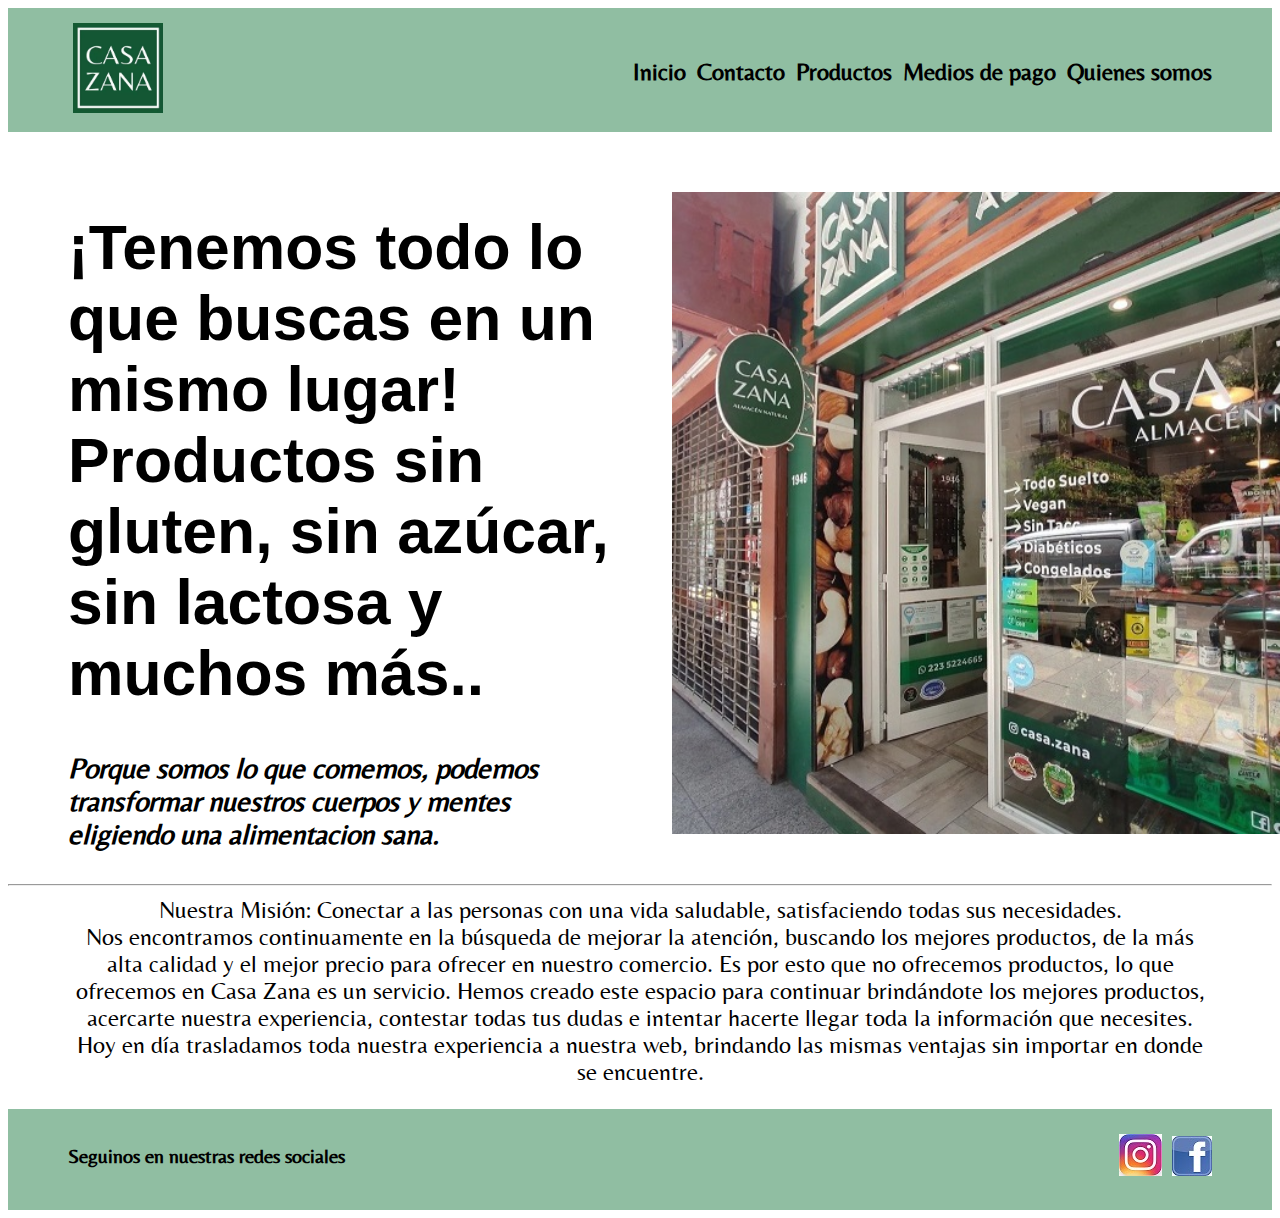
<file: index.html>
<!DOCTYPE html>
<html lang="en">
<head>
    <meta charset="UTF-8">
    <meta http-equiv="X-UA-Compatible" content="IE=edge">
    <meta name="viewport" content="width=device-width, initial-scale=1.0">
    <!--CSS-->
    <link rel="stylesheet" href="css/style.css">
    <!--FUENTE-->
    <link rel="preconnect" href="https://fonts.googleapis.com">
    <link rel="preconnect" href="https://fonts.gstatic.com" crossorigin>
    <link href="https://fonts.googleapis.com/css2?family=Belleza&display=swap" rel="stylesheet">
    <title>Casa Zana</title>

        
</head>

 <body>
    <header class="header">  <!-- SECCION 1: NAV LOGO Y LINKS-->
   
    <div><a href="index.html">
        <img src="images/LogoCasaZana.jpg" alt="Logo Casa Zana" class="LogoCasaZana">
    </a>
    </div>
    <div class="navegacionPrincipal">
        <nav>
        <a href="index.html">Inicio</a>

        <a href="contacto.html">Contacto</a>

        <a href="productos.html">Productos</a>

        <a href="MediosDePago.html">Medios de pago</a>

        <a href="QuienesSomos.html">Quienes somos</a>
    </nav>  
</div>
    </header>
    
   <section>

   <div class="textosInicio"> <!-- SECCION 2: TITULO, SUBTITULO, PARRAFO E IMAGEN-->
        <h1> 
            ¡Tenemos todo lo que buscas en un mismo lugar!</br>Productos sin gluten, sin azúcar, sin lactosa y muchos más..
        </h1>
        <h2> Porque somos lo que comemos, podemos transformar nuestros cuerpos y mentes eligiendo una alimentacion sana. </h2>
    </div>
   <div class="ImagenLocal">
    <img src="images/LocalCasaZana.jpg" alt="Local Casa Zana">
   </div>
  
   </section>
   <hr>
   <section>
    <div>
        <p> 
            Nuestra Misión: Conectar a las personas con una vida saludable, satisfaciendo todas sus necesidades.</br>
            Nos encontramos continuamente en la búsqueda de mejorar la atención, buscando los mejores productos, de la más alta calidad y el mejor precio para ofrecer en nuestro comercio.
            Es por esto que no ofrecemos productos, lo que ofrecemos en Casa Zana es un servicio. Hemos creado este espacio para continuar brindándote los mejores productos, acercarte nuestra experiencia, contestar todas tus dudas e intentar hacerte llegar toda la información que necesites. Hoy en día trasladamos toda nuestra experiencia a nuestra web, brindando las mismas ventajas sin importar en donde se encuentre.</p>
        </p>
    </div>
    
   </section>
   
   <footer class="footer"> <!-- SECCION 3: REDES SOCIALES-->
    <div>
        <p class="Redes">Seguinos en nuestras redes sociales</p></br>
    </div>
        <div class="Iconos">
            <a href="https://www.instagram.com/casa.zana/" alt="Instagram"> <img src="images/InstagramLogo.jpg" alt="Instagram"> </a>
            <a href="https://www.facebook.com/casazanaweb/"> <img src="images/FacebookLogo.jpg" alt="Facebook"></a>

    </div>
    

   </footer>
</body>

</html>
</file>
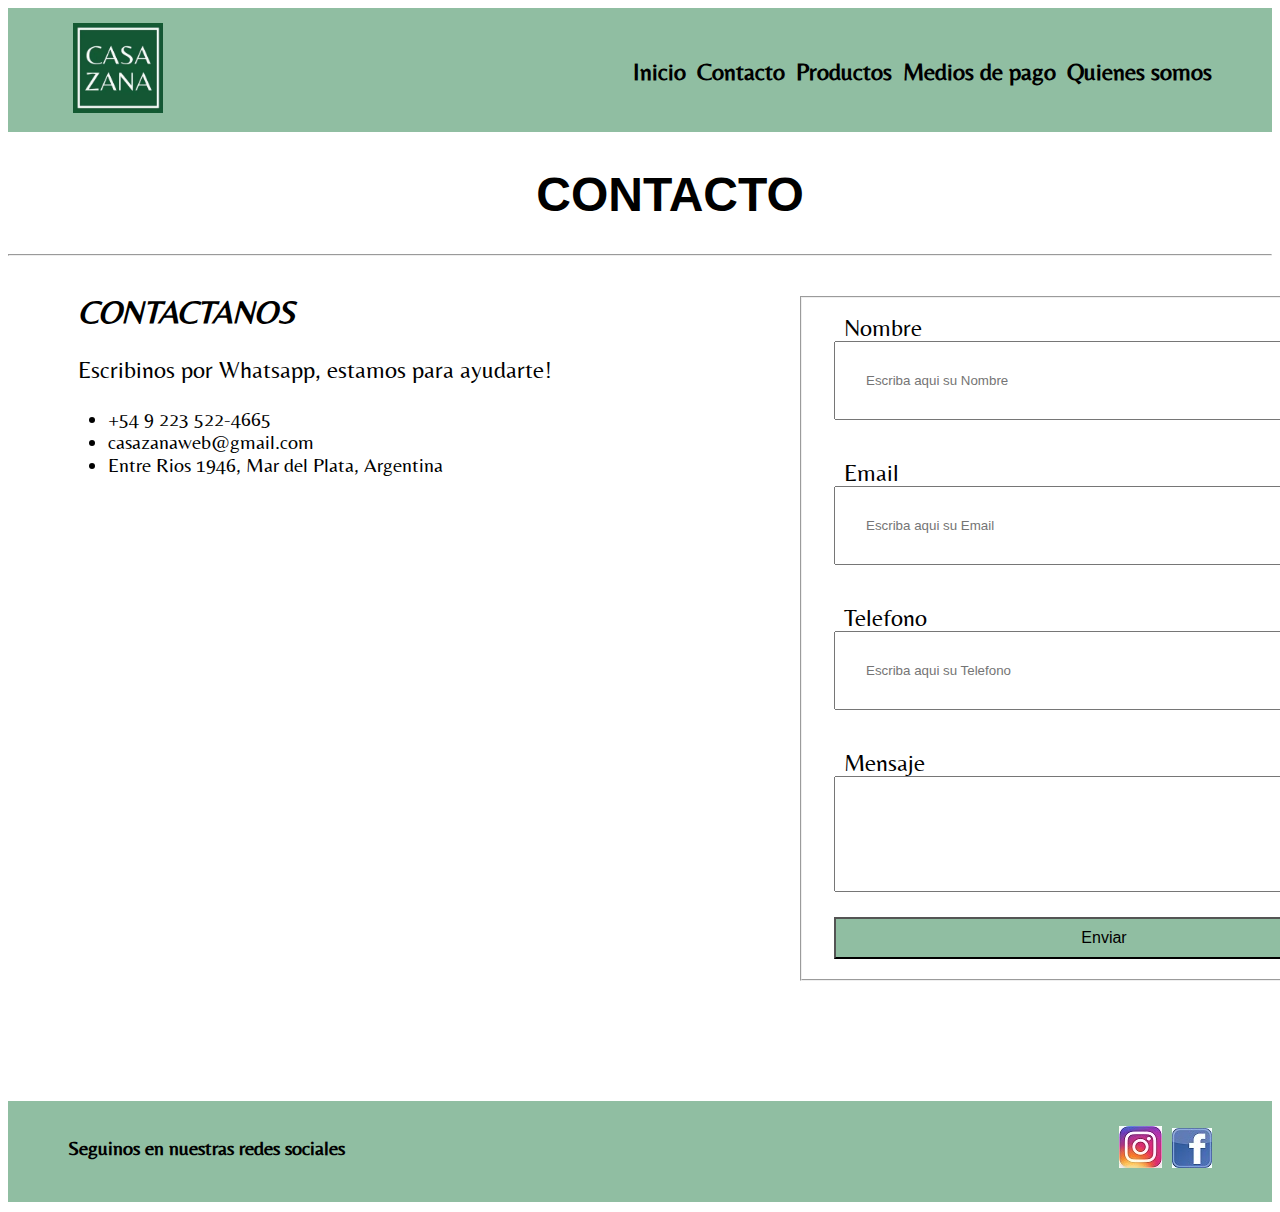
<file: contacto.html>
<!DOCTYPE html>
<html lang="en">
<head>
    <meta charset="UTF-8">
    <meta http-equiv="X-UA-Compatible" content="IE=edge">
    <meta name="viewport" content="width=device-width, initial-scale=1.0">
    <!--CSS-->
    <link rel="stylesheet" href="css/style.css">
    <!--FUENTE-->
    <link rel="preconnect" href="https://fonts.googleapis.com">
    <link rel="preconnect" href="https://fonts.gstatic.com" crossorigin>
    <link href="https://fonts.googleapis.com/css2?family=Belleza&display=swap" rel="stylesheet">
    <title>Casa Zana</title>
</head>

<body>
   <header class="header">  <!-- SECCION 1: NAV LOGO Y LINKS-->
  
   <div><a href="index.html">
       <img src="images/LogoCasaZana.jpg" alt="Logo Casa Zana" class="LogoCasaZana">
   </a>
   </div>
   <div class="navegacionPrincipal">
       <nav>
       <a href="index.html">Inicio</a>

       <a href="contacto.html">Contacto</a>

       <a href="productos.html">Productos</a>

       <a href="MediosDePago.html">Medios de pago</a>

       <a href="QuienesSomos.html">Quienes somos</a>
   </nav>  
</div>
   </header>

    <body>
        <h1 id="NombrePaginas">CONTACTO</h1>
        <hr> 
<section>
    <div id="listaContacto">
        <h2 id="contactanos">CONTACTANOS</h2>
        <p id="parrafo">Escribinos por Whatsapp, estamos para ayudarte!</p>
        <ul>
            <li>+54 9 223 522-4665</li>
            <li>casazanaweb@gmail.com</li>
            <li>Entre Rios 1946, Mar del Plata, Argentina</li>
        </ul>
        <iframe
    src="https://www.google.com/maps/embed?pb=!1m14!1m8!1m3!1d12575.48321194409!2d-57.5444259!3d-38.0034739!3m2!1i1024!2i768!4f13.1!3m3!1m2!1s0x9584dd0cdddb9ecd%3A0x8a5bc9b844be176d!2sCASA%20ZANA%20Almacen%20Natural!5e0!3m2!1ses-419!2sar!4v1681945379677!5m2!1ses-419!2sar"
    width="600" height="450" style="border:0;" allowfullscreen="" loading="lazy"
    referrerpolicy="no-referrer-when-downgrade" id="mapa"></iframe>
    </div>

<div>
    <form action="form.php" method="POST">
        <fieldset id="contenedor">
            <p id="nombreContenedores">
                <label for="Nombre">Nombre</label></br>
        <input type="text" name="nombre" id="field" placeholder="Escriba aqui su Nombre">
            </p></br>
            <p id="nombreContenedores" >
                <label for="">Email</label></br>
        <input type="text" name="email" id="field" placeholder="Escriba aqui su Email">
            </p></br>
            <p id="nombreContenedores" >
                <label for="">Telefono</label></br>
        <input type="number" name="tel" id="field" placeholder="Escriba aqui su Telefono">
            </p></br>
            <p id="nombreContenedores" >
                <label for="Mensaje">Mensaje</label></br>
        <textarea id="textarea" ></textarea></br>
        <input type="submit" value="Enviar"id="boton" ></br>
            </p>
        
        
        
        
    </fieldset>
        </form>
    
        </div>
    </section>



    </body>
















    <footer class="footer"> <!-- SECCION 3: REDES SOCIALES-->
        <div>
            <p class="Redes">Seguinos en nuestras redes sociales</p></br>
        </div>
            <div class="Iconos">
                <a href="https://www.instagram.com/casa.zana/" alt="Instagram"> <img src="images/InstagramLogo.jpg" alt="Instagram"> </a>
                <a href="https://www.facebook.com/casazanaweb/"> <img src="images/FacebookLogo.jpg" alt="Facebook"></a>
    
        </div>
        
    
       </footer>
    </body>
    
    </html>
</file>
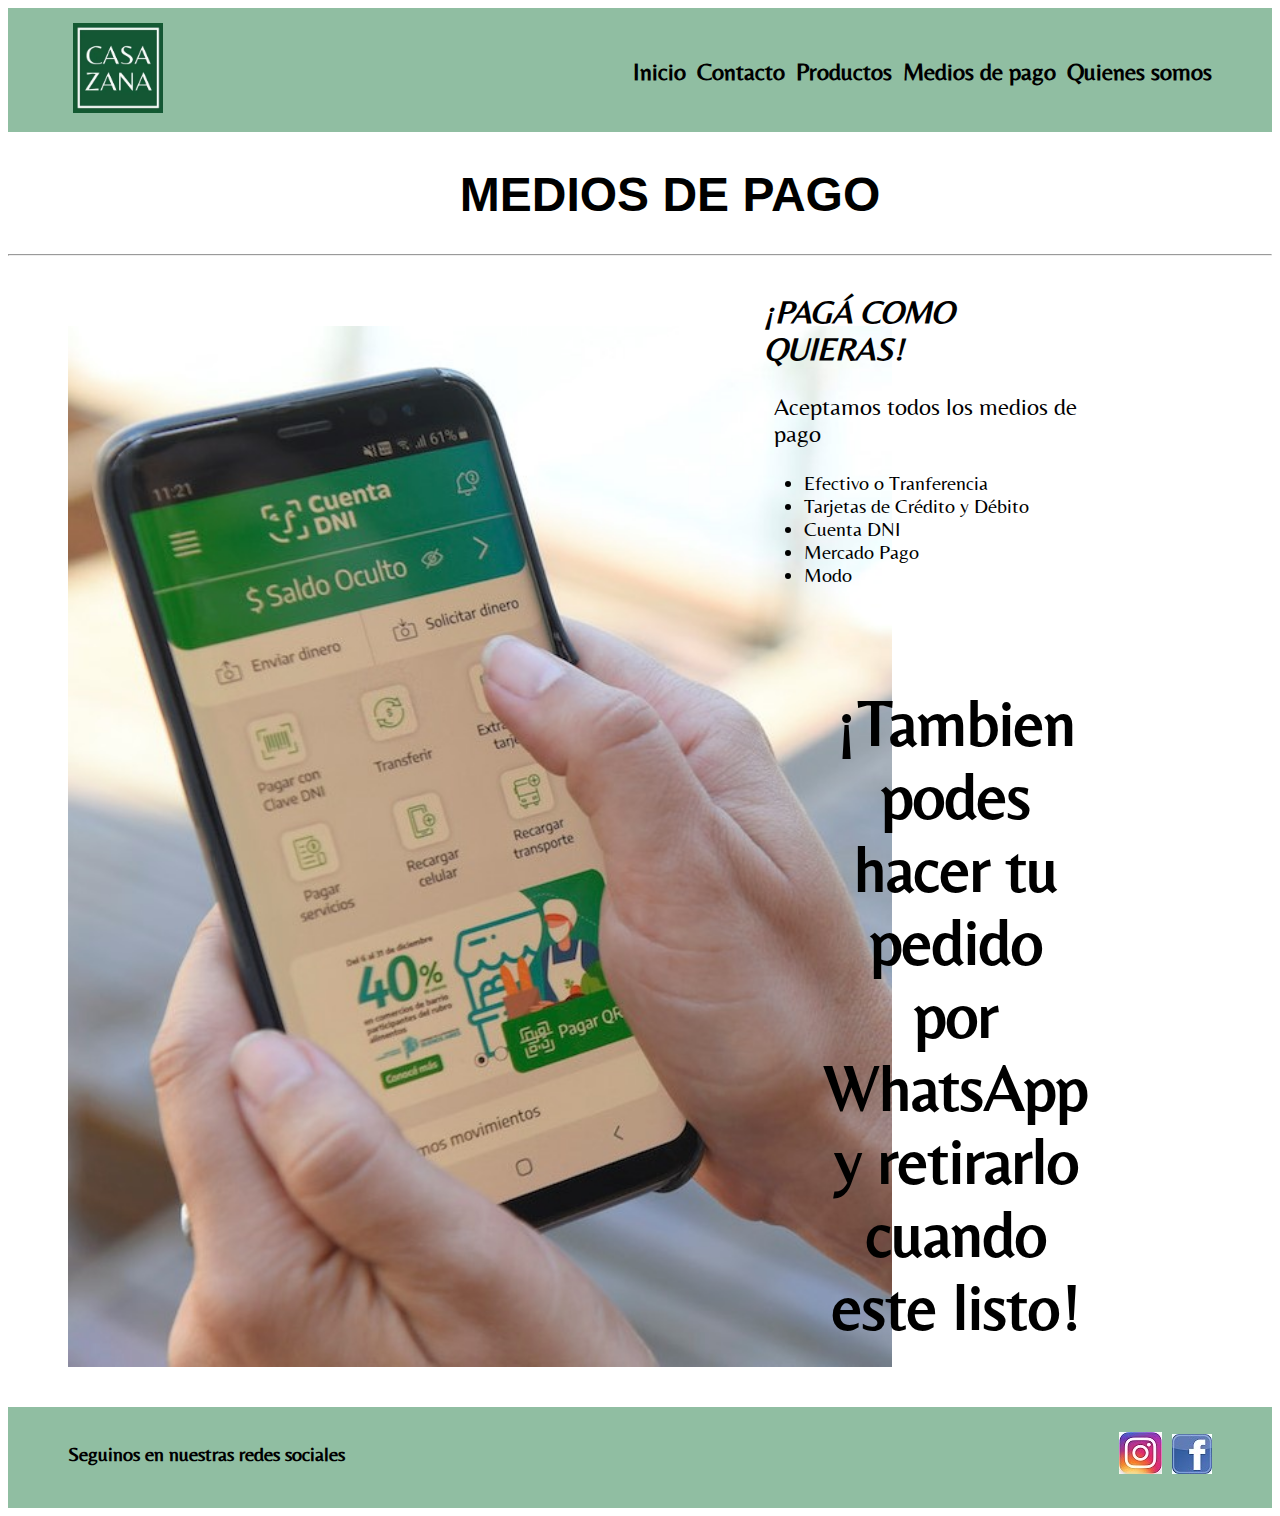
<file: MediosDePago.html>
<!DOCTYPE html>
<html lang="en">
<head>
    <meta charset="UTF-8">
    <meta http-equiv="X-UA-Compatible" content="IE=edge">
    <meta name="viewport" content="width=device-width, initial-scale=1.0">
    <!--CSS-->
    <link rel="stylesheet" href="css/style.css">
    <!--FUENTE-->
    <link rel="preconnect" href="https://fonts.googleapis.com">
    <link rel="preconnect" href="https://fonts.gstatic.com" crossorigin>
    <link href="https://fonts.googleapis.com/css2?family=Belleza&display=swap" rel="stylesheet">
    <title>Casa Zana</title>
</head>

<body>
   <header class="header">  <!-- SECCION 1: NAV LOGO Y LINKS-->
  
   <div><a href="index.html">
       <img src="images/LogoCasaZana.jpg" alt="Logo Casa Zana" class="LogoCasaZana">
   </a>
   </div>
   <div class="navegacionPrincipal">
       <nav>
       <a href="index.html">Inicio</a>

       <a href="contacto.html">Contacto</a>

       <a href="productos.html">Productos</a>

       <a href="MediosDePago.html">Medios de pago</a>

       <a href="QuienesSomos.html">Quienes somos</a>
   </nav>  
</div>
   </header>

    <body>
        <h1 id="NombrePaginas">MEDIOS DE PAGO</h1>
        <hr> 
    <section>
        <div class="CuentaDni">
        <img src="images/CuentaDni.jpg" alt="cuentaDni">
    </div>
        <div id="listaMediosDePago">

        <h2 id="pagaComoQuieras">¡PAGÁ COMO QUIERAS! </h2>

            <p id="parrafo">Aceptamos todos los medios de pago</p>
            
            <ul>
                <li>
                    Efectivo o Tranferencia
                </li>
                <li>
                    Tarjetas de Crédito y Débito
                </li>
            
                <li>
                    Cuenta DNI
                </li>
                <li>
                    Mercado Pago
                </li>
                <li>
                    Modo
                </li>
            </ul>

            <p id="pedido">
                ¡Tambien podes hacer tu pedido por WhatsApp y retirarlo cuando este listo! 
            </p>

        </div>
        <div>

        </div>
    </section>
 

    </body>

    <footer class="footer"> <!-- SECCION 3: REDES SOCIALES-->
        <div>
            <p class="Redes">Seguinos en nuestras redes sociales</p></br>
        </div>
            <div class="Iconos">
                <a href="https://www.instagram.com/casa.zana/" alt="Instagram"> <img src="images/InstagramLogo.jpg" alt="Instagram"> </a>
                <a href="https://www.facebook.com/casazanaweb/"> <img src="images/FacebookLogo.jpg" alt="Facebook"></a>
    
        </div>
        
    
       </footer>
    </body>
    
    </html>
</file>
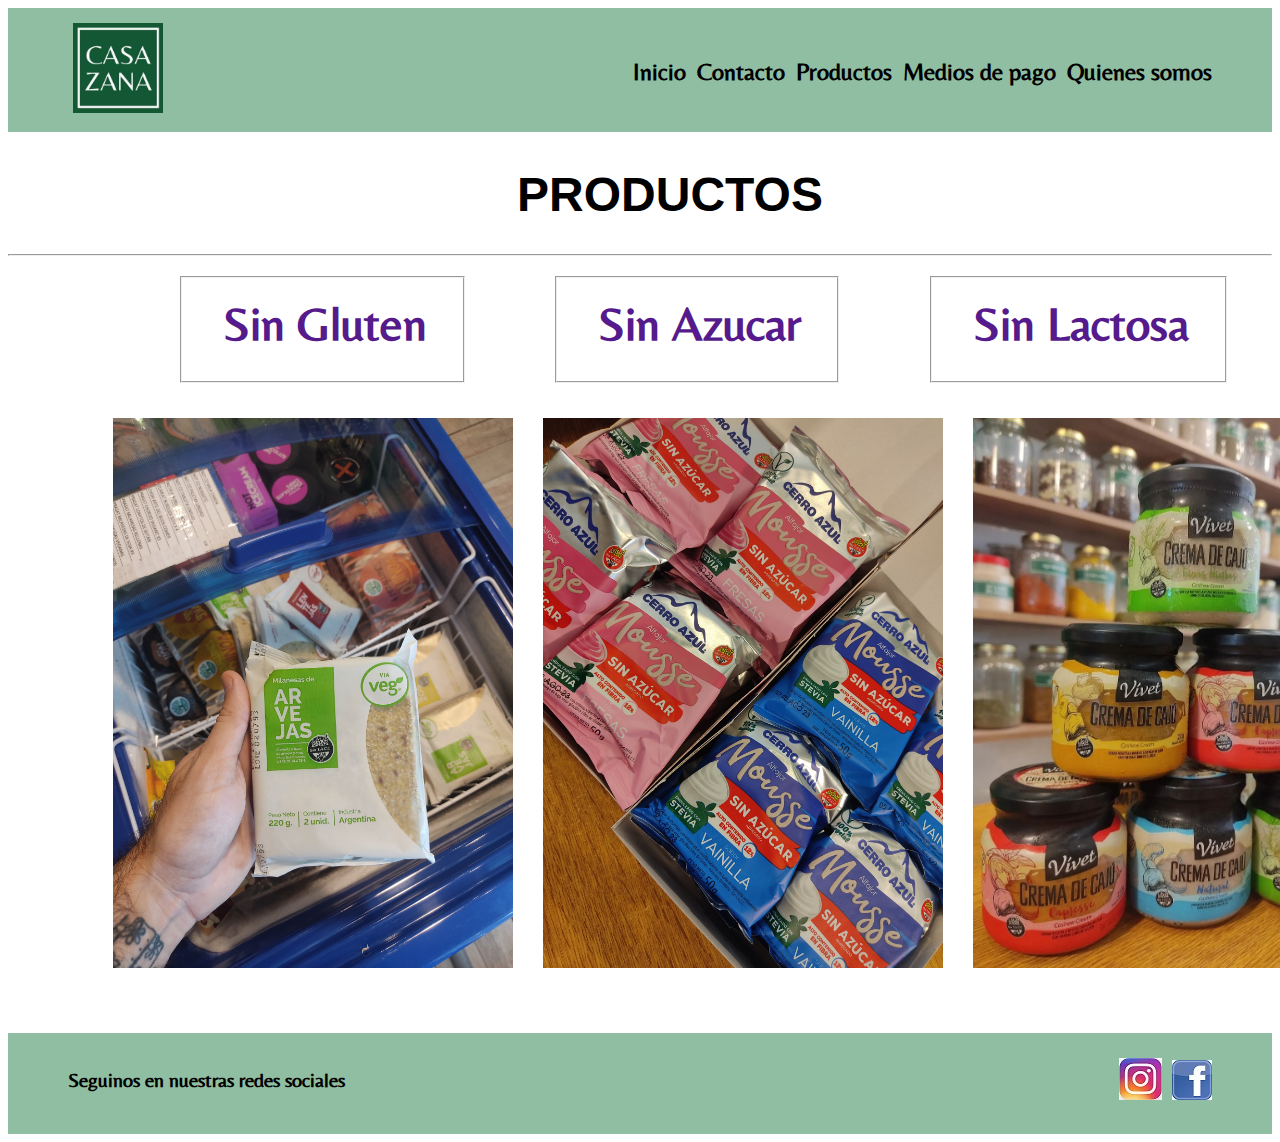
<file: productos.html>
<!DOCTYPE html>
<html lang="en">
<head>
    <meta charset="UTF-8">
    <meta http-equiv="X-UA-Compatible" content="IE=edge">
    <meta name="viewport" content="width=device-width, initial-scale=1.0">
    <!--CSS-->
    <link rel="stylesheet" href="css/style.css">
    <!--FUENTE-->
    <link rel="preconnect" href="https://fonts.googleapis.com">
    <link rel="preconnect" href="https://fonts.gstatic.com" crossorigin>
    <link href="https://fonts.googleapis.com/css2?family=Belleza&display=swap" rel="stylesheet">
    <title>Casa Zana</title>
</head>

<body>
   <header class="header">  <!-- SECCION 1: NAV LOGO Y LINKS-->
  
   <div><a href="index.html">
       <img src="images/LogoCasaZana.jpg" alt="Logo Casa Zana" class="LogoCasaZana">
   </a>
   </div>
   <div class="navegacionPrincipal">
       <nav>
       <a href="index.html">Inicio</a>

       <a href="contacto.html">Contacto</a>

       <a href="productos.html">Productos</a>

       <a href="MediosDePago.html">Medios de pago</a>

       <a href="QuienesSomos.html">Quienes somos</a>
   </nav>  
</div>
   </header>

    <body>
        <h1 id="NombrePaginas">PRODUCTOS</h1>
        <hr> 
        <div id="productos">
        <fieldset><a href="">Sin Gluten</a></fieldset></br>
        <fieldset><a href="">Sin Azucar</a></fieldset></br>
        <fieldset><a href="">Sin Lactosa</a></fieldset></br>
    </div>
    <div id="fotos">
        <img src="images/ProductosSinGluten.jpg" alt="ProductosSinGluten" id="imagenesProductos" >
    </br>
        <img src="images/ProductosSinAzucar.jpg" alt="ProductosSinAzucar" id="imagenesProductos" >
    </br>
        <img src="images/PorductosSinLactosa.jpg" alt="ProductosSinLactosa"id="imagenesProductos" >
    </br>

    </div>
        
 
    
    </body>
















    <footer class="footer"> <!-- SECCION 3: REDES SOCIALES-->
        <div>
            <p class="Redes">Seguinos en nuestras redes sociales</p></br>
        </div>
            <div class="Iconos">
                <a href="https://www.instagram.com/casa.zana/" alt="Instagram"> <img src="images/InstagramLogo.jpg" alt="Instagram"> </a>
                <a href="https://www.facebook.com/casazanaweb/"> <img src="images/FacebookLogo.jpg" alt="Facebook"></a>
    
        </div>
        
    
       </footer>
    </body>
    
    </html>
</file>
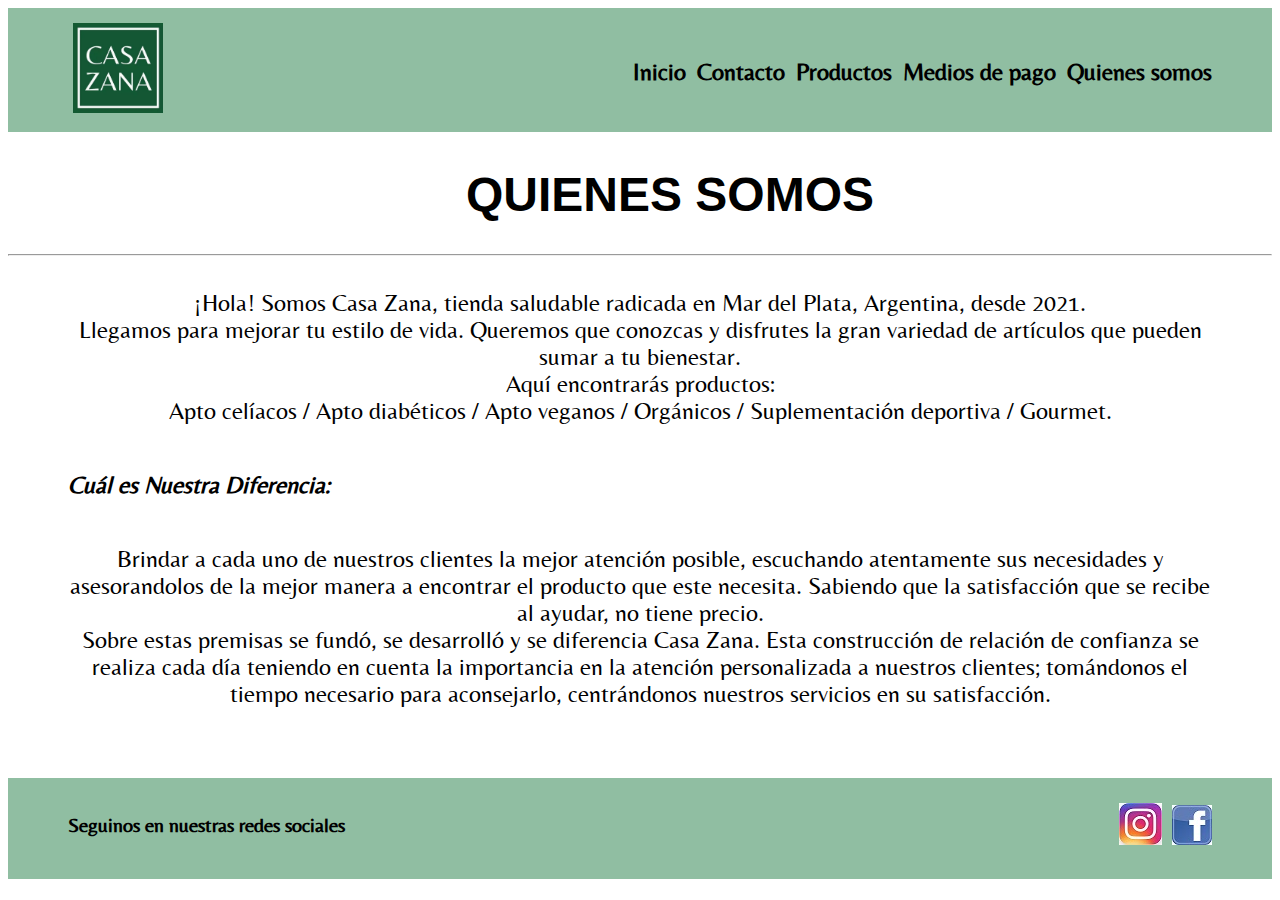
<file: QuienesSomos.html>
<!DOCTYPE html>
<html lang="en">
<head>
    <meta charset="UTF-8">
    <meta http-equiv="X-UA-Compatible" content="IE=edge">
    <meta name="viewport" content="width=device-width, initial-scale=1.0">
    <!--CSS-->
    <link rel="stylesheet" href="css/style.css">
    <!--FUENTE-->
    <link rel="preconnect" href="https://fonts.googleapis.com">
    <link rel="preconnect" href="https://fonts.gstatic.com" crossorigin>
    <link href="https://fonts.googleapis.com/css2?family=Belleza&display=swap" rel="stylesheet">
    <title>Casa Zana</title>
</head>

<body>
   <header class="header">  <!-- SECCION 1: NAV LOGO Y LINKS-->
  
   <div><a href="index.html">
       <img src="images/LogoCasaZana.jpg" alt="Logo Casa Zana" class="LogoCasaZana">
   </a>
   </div>
   <div class="navegacionPrincipal">
       <nav>
       <a href="index.html">Inicio</a>

       <a href="contacto.html">Contacto</a>

       <a href="productos.html">Productos</a>

       <a href="MediosDePago.html">Medios de pago</a>

       <a href="QuienesSomos.html">Quienes somos</a>
   </nav>  
</div>
   </header>

    <body>
        <h1 id="NombrePaginas">QUIENES SOMOS</h1>
        <hr> 
    </br>

        <p>
            ¡Hola! Somos Casa Zana, tienda saludable radicada en Mar del Plata, Argentina, desde 2021.</br>
            Llegamos para mejorar tu estilo de vida. Queremos que conozcas y disfrutes la gran variedad de artículos que pueden sumar a tu bienestar.</br>
             Aquí encontrarás productos:</br>
              Apto celíacos / Apto diabéticos / Apto veganos / Orgánicos / Suplementación deportiva / Gourmet.
        </p></br>

        <p style="text-align: left; font-weight: bold; font-style: italic;" >
                Cuál es Nuestra Diferencia:
        </p></br>
        <p>
            Brindar a cada uno de nuestros clientes la mejor atención posible, escuchando atentamente sus necesidades y asesorandolos de la mejor manera a encontrar el producto que este necesita. Sabiendo que la satisfacción que se recibe al ayudar, no tiene precio.</br>
            Sobre estas premisas se fundó, se desarrolló y se diferencia Casa Zana.  Esta construcción de relación de confianza se realiza cada día teniendo en cuenta la importancia en la atención personalizada a nuestros clientes; tomándonos el tiempo necesario para aconsejarlo, centrándonos nuestros servicios en su satisfacción.

        </p></br>
        </p>

    </body>
















    <footer class="footer"> <!-- SECCION 3: REDES SOCIALES-->
        <div>
            <p class="Redes">Seguinos en nuestras redes sociales</p></br>
        </div>
            <div class="Iconos">
                <a href="https://www.instagram.com/casa.zana/" alt="Instagram"> <img src="images/InstagramLogo.jpg" alt="Instagram"> </a>
                <a href="https://www.facebook.com/casazanaweb/"> <img src="images/FacebookLogo.jpg" alt="Facebook"></a>
    
        </div>
        
    
       </footer>
    </body>
    
    </html>
</file>
<file: css/style.css>
/**ARCHIVO 1: INDEX**/

body {
    font-family: 'Belleza', sans-serif;
    font-size: 20px;
    color: #000000;
    background-color:white;
    
}
/** HEADER**/

header { display: flex;
    justify-content: space-between;
    background-color:rgb(144, 190, 162)
}
.LogoCasaZana {
                height: 90px;
                width: 90px;
                margin-left: 60px;
                margin-top: 15px;
                margin-bottom: 15px;
            
}
.navegacionPrincipal {
    font-size: 1.5rem;
    margin-top: 50px;
    margin-right: 60px;
    
}

a:link {
    text-decoration: none;
    color:#000000;
    font-weight: bold;
    padding-left:5px;
}
/**SECTION**/

section {
    display: flex;
    
}

h1 {
    font-size: 3.9rem;
    font-family:Verdana, Geneva, Tahoma, sans-serif;
    color: #000000;
    font-weight: bold;
    text-align:left;
    margin-left: 60px;
    margin-top: 80px;
    
}
h2 {
        font-size: 1.8rem;
        color: #000000;
        font-style:italic;
        text-align:left;
        margin-left: 60px;
        margin-right: 60px;
        

}

.ImagenLocal {
    display: flex;
    justify-content: space-between;
    margin-right: 60px;
    margin-top: 60px;
    margin-bottom: 40px;
}

p {
    color:#000000;
    font-size: 1.5rem;
    text-align:center;
    margin-top: 0px;
    margin-left: 60px;
    margin-right: 60px;
}

/**FOOTER**/

.footer {
    background-color: rgb(144, 190, 162);
    display: flex;
    justify-content: space-between;

}

.Redes {
    font-size: 20px;
    color: black;
    font-weight: bold;
    text-align:left;
    margin-top: 35px;
    margin-left: 60px;
    }
.Iconos {
    margin-top: 25px;
    margin-right: 60px;

}

/**ARCHIVO 2: CONTACTO**/

#NombrePaginas {
    font-size: 3rem;
    color: #000000;
    font-weight: bold;
    text-align:center;
    margin-top: 35px;
}
#contactanos {
    font-size: 2rem;
    margin-left: 10px;
    text-align: left;
}

#parrafo {
    margin-left: 10px;
    text-align:left;
}
#listaContacto {
    margin-left: 60px;
}
#mapa {
    margin-left: 10px;
    margin-bottom: 20px;
}

form {
    margin: 120px;
    margin-top: 30px;
    width: 300px;
   
    
}
#field {
    padding: 30px;
    width: 480px;
    padding-top: 30px;
    
    
}
label { 
   margin-top: 20px;
   margin-bottom:10px;
   margin-left: 10px;
}

#contenedor {
    background-color:white;
    font-size: 1rem

}    

#nombreContenedores {
    color:#000000;
    font-size: 1.5rem;
    text-align:left;
    margin-top: 10px;
    margin-bottom: 10px;
    margin-left: 20px;
    margin-right: 20px;
}
#textarea {
    color:#000000;
    font-size: 1.5rem;
    text-align:left;
    padding: 30px;
    width: 480px;
    padding-top: 30px;
    margin-bottom: 20px;


}
#boton {
    background-color: rgb(144, 190, 162);
    font-size: 1rem;
    padding: 10px;
    width: 540px;
    padding-top: 10px;
    text-align: center;
}
/**ARCHIVO 3: PRODUCTOS**/

#productos {
    font-size: 3rem;
    display: flex;
    justify-content: space-between;
    margin-left: 170px;
    margin-bottom: 20px;
    margin-top: 20px;
    
}

#imagenesProductos {
    width: 400px;
    height: 550px;
    padding: 15px;
    
}
#fotos {
    display: flex;
    justify-content: space-between;
    margin-left: 90px;
    margin-bottom: 50px;


}
/**ARCHIVO 4: MEDIOS DE PAGO**/

.CuentaDni{
    display: flex;
    justify-content: space-between;
    margin-left: 60px;
    margin-right: 80px;
    margin-top: 60px;
    margin-bottom: 40px;
}
#pagaComoQuieras {
    font-size: 2rem;
    margin-left: 0px;
    text-align:left;
}
#listaMediosDePago {
    margin-right: 160px;
}
#pedido {
    font-size: 4rem;
    font-weight: bold;
    margin-top: 100px;
    }
</file>
